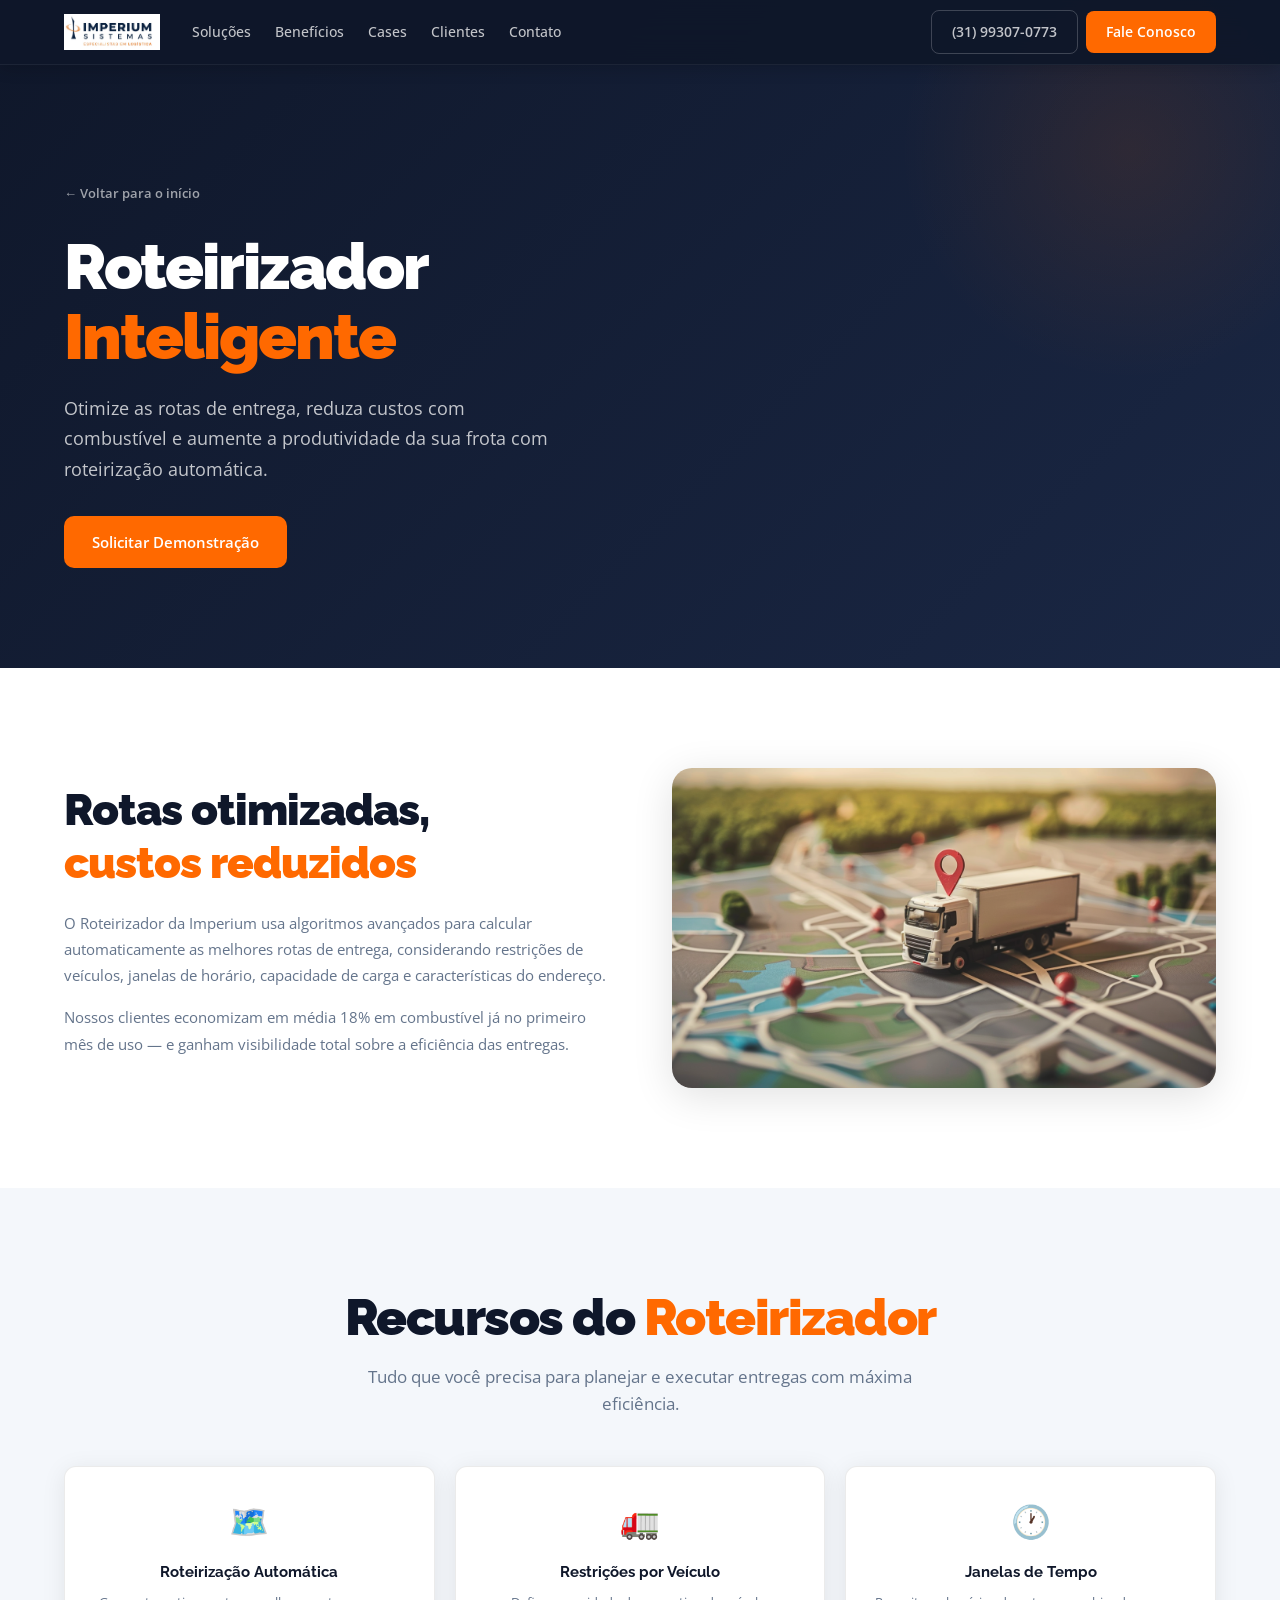
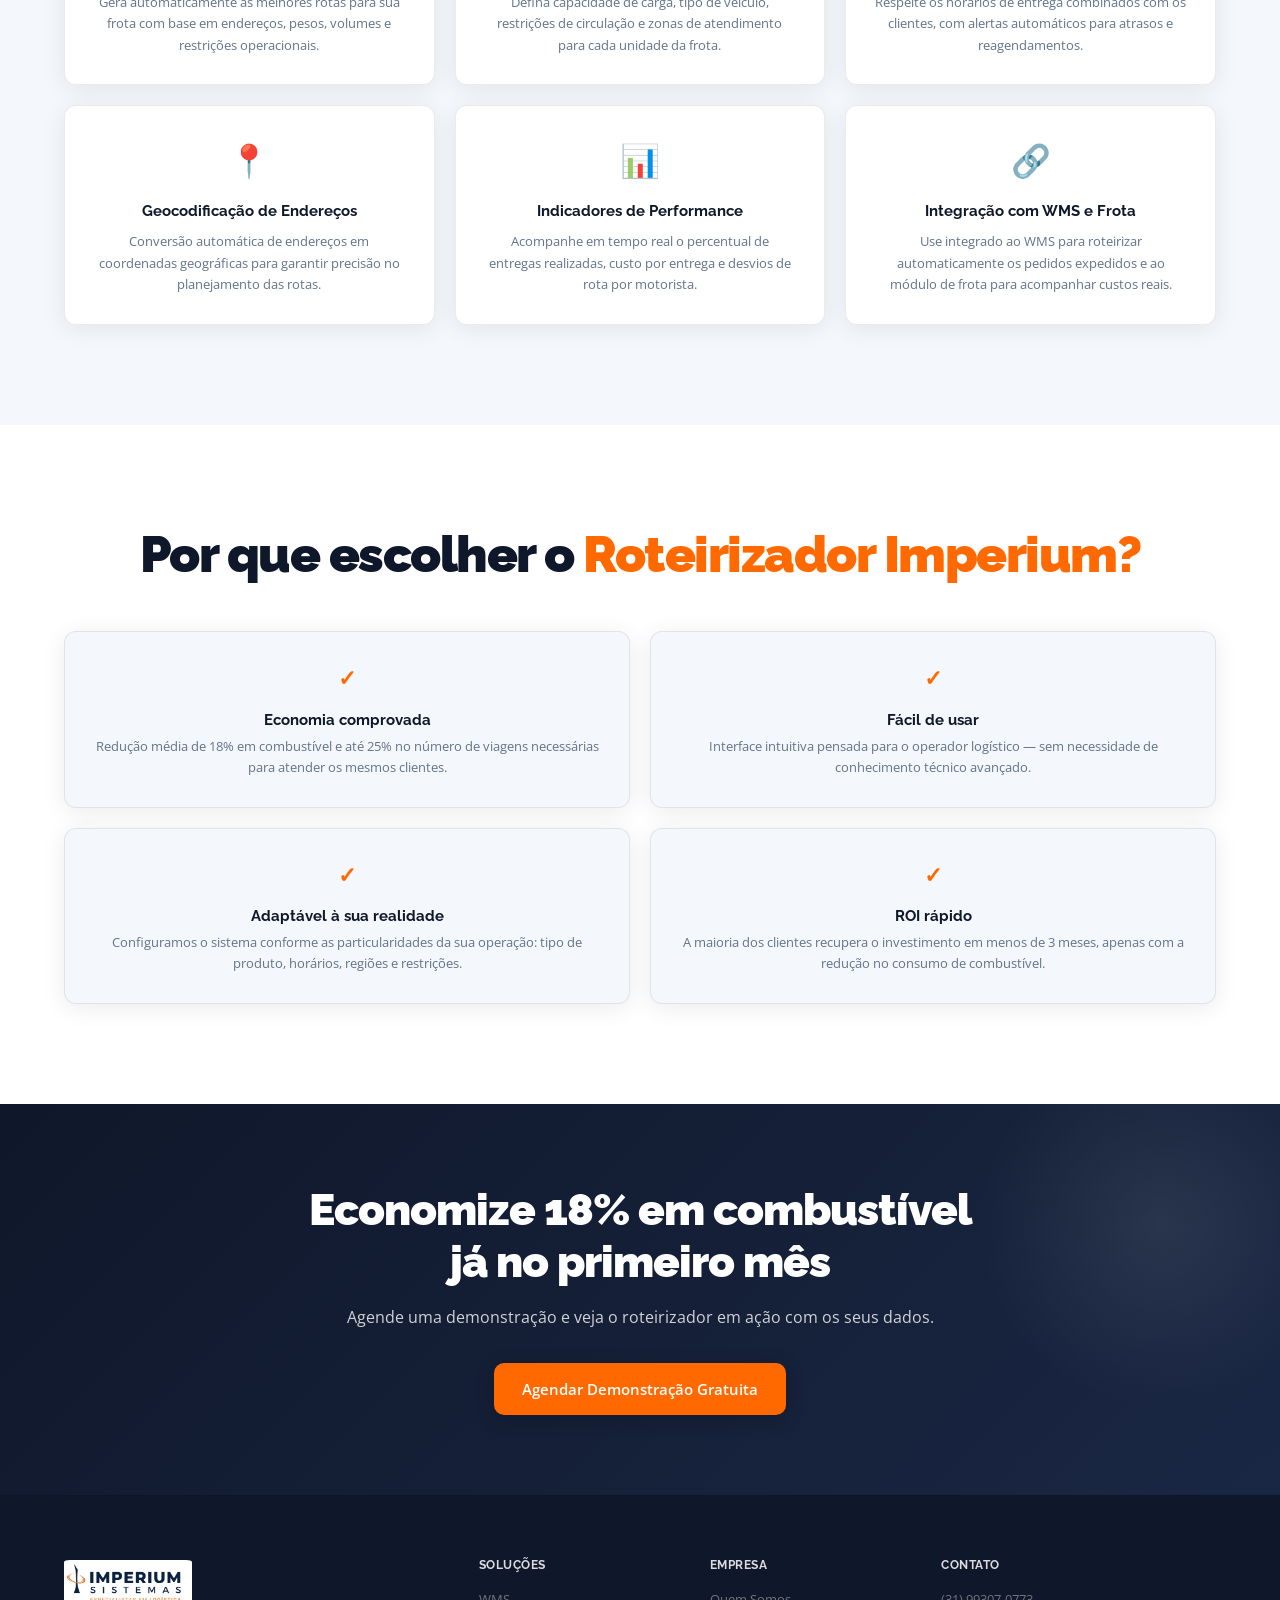
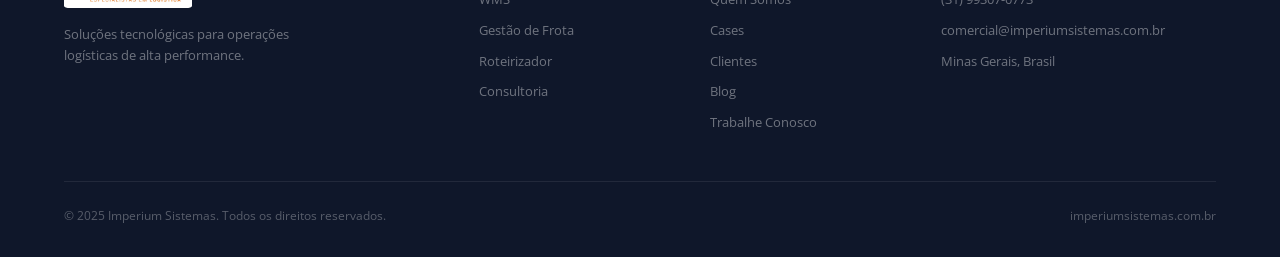
<file: roteirizador.html>
<!DOCTYPE html>
<html lang="pt-BR">
<head>
  <meta charset="UTF-8" />
  <meta name="viewport" content="width=device-width, initial-scale=1.0" />
  <title>Roteirizador | Imperium Sistemas</title>
  <link rel="preconnect" href="https://fonts.googleapis.com" />
  <link href="https://fonts.googleapis.com/css2?family=Raleway:wght@400;500;600;700;800;900&family=Open+Sans:wght@400;500;600;700&display=swap" rel="stylesheet" />
  <link rel="stylesheet" href="style.css" />
</head>
<body>

  <!-- NAV -->
  <nav class="nav">
    <div class="nav-inner">
      <a href="index.html" class="logo">
        <img src="imperium-logo.jpeg" alt="Imperium Sistemas" class="logo-img" />
      </a>
      <ul class="nav-links">
        <li><a href="index.html#solucoes">Soluções</a></li>
        <li><a href="index.html#beneficios">Benefícios</a></li>
        <li><a href="index.html#cases">Cases</a></li>
        <li><a href="index.html#clientes">Clientes</a></li>
        <li><a href="index.html#contato">Contato</a></li>
      </ul>
      <div class="nav-actions">
        <a href="tel:+5531993070773" class="btn btn-ghost">(31) 99307-0773</a>
        <a href="index.html#contato" class="btn btn-primary">Fale Conosco</a>
      </div>
      <button class="hamburger" onclick="toggleMenu()">
        <span></span><span></span><span></span>
      </button>
    </div>
    <div class="mobile-menu" id="mobileMenu">
      <a href="index.html#solucoes">Soluções</a>
      <a href="index.html#beneficios">Benefícios</a>
      <a href="index.html#cases">Cases</a>
      <a href="index.html#clientes">Clientes</a>
      <a href="index.html#contato">Contato</a>
    </div>
  </nav>

  <!-- HERO DA PÁGINA -->
  <section class="sol-page-hero">
    <div class="container">
      <a href="index.html" class="back-link">← Voltar para o início</a>
      <h1>Roteirizador<br /><span class="text-green">Inteligente</span></h1>
      <p class="hero-sub">Otimize as rotas de entrega, reduza custos com combustível e aumente a produtividade da sua frota com roteirização automática.</p>
      <a href="index.html#contato" class="btn btn-primary btn-lg">Solicitar Demonstração</a>
    </div>
  </section>

  <!-- O QUE É -->
  <section class="sol-page-section">
    <div class="container sol-page-grid">
      <div>
        <h2>Rotas otimizadas,<br /><span class="text-green">custos reduzidos</span></h2>
        <p>O Roteirizador da Imperium usa algoritmos avançados para calcular automaticamente as melhores rotas de entrega, considerando restrições de veículos, janelas de horário, capacidade de carga e características do endereço.</p>
        <p>Nossos clientes economizam em média 18% em combustível já no primeiro mês de uso — e ganham visibilidade total sobre a eficiência das entregas.</p>
      </div>
      <div class="sol-page-img-wrap">
        <img src="imagem-caminhão em mapa.png" alt="Roteirizador Imperium" />
      </div>
    </div>
  </section>

  <!-- MÓDULOS -->
  <section class="sol-page-section" style="background: var(--bg2);">
    <div class="container">
      <div class="section-header">
        <h2>Recursos do <span class="text-green">Roteirizador</span></h2>
        <p>Tudo que você precisa para planejar e executar entregas com máxima eficiência.</p>
      </div>
      <div class="sol-modules-grid">
        <div class="sol-module-card">
          <div class="sol-module-icon">🗺️</div>
          <h4>Roteirização Automática</h4>
          <p>Gera automaticamente as melhores rotas para sua frota com base em endereços, pesos, volumes e restrições operacionais.</p>
        </div>
        <div class="sol-module-card">
          <div class="sol-module-icon">🚛</div>
          <h4>Restrições por Veículo</h4>
          <p>Defina capacidade de carga, tipo de veículo, restrições de circulação e zonas de atendimento para cada unidade da frota.</p>
        </div>
        <div class="sol-module-card">
          <div class="sol-module-icon">🕐</div>
          <h4>Janelas de Tempo</h4>
          <p>Respeite os horários de entrega combinados com os clientes, com alertas automáticos para atrasos e reagendamentos.</p>
        </div>
        <div class="sol-module-card">
          <div class="sol-module-icon">📍</div>
          <h4>Geocodificação de Endereços</h4>
          <p>Conversão automática de endereços em coordenadas geográficas para garantir precisão no planejamento das rotas.</p>
        </div>
        <div class="sol-module-card">
          <div class="sol-module-icon">📊</div>
          <h4>Indicadores de Performance</h4>
          <p>Acompanhe em tempo real o percentual de entregas realizadas, custo por entrega e desvios de rota por motorista.</p>
        </div>
        <div class="sol-module-card">
          <div class="sol-module-icon">🔗</div>
          <h4>Integração com WMS e Frota</h4>
          <p>Use integrado ao WMS para roteirizar automaticamente os pedidos expedidos e ao módulo de frota para acompanhar custos reais.</p>
        </div>
      </div>
    </div>
  </section>

  <!-- DIFERENCIAIS -->
  <section class="sol-page-section">
    <div class="container">
      <div class="section-header">
        <h2>Por que escolher o <span class="text-green">Roteirizador Imperium?</span></h2>
      </div>
      <div class="sol-dif-list">
        <div class="sol-dif-item">
          <span class="sol-dif-check">✓</span>
          <div>
            <strong>Economia comprovada</strong>
            <p>Redução média de 18% em combustível e até 25% no número de viagens necessárias para atender os mesmos clientes.</p>
          </div>
        </div>
        <div class="sol-dif-item">
          <span class="sol-dif-check">✓</span>
          <div>
            <strong>Fácil de usar</strong>
            <p>Interface intuitiva pensada para o operador logístico — sem necessidade de conhecimento técnico avançado.</p>
          </div>
        </div>
        <div class="sol-dif-item">
          <span class="sol-dif-check">✓</span>
          <div>
            <strong>Adaptável à sua realidade</strong>
            <p>Configuramos o sistema conforme as particularidades da sua operação: tipo de produto, horários, regiões e restrições.</p>
          </div>
        </div>
        <div class="sol-dif-item">
          <span class="sol-dif-check">✓</span>
          <div>
            <strong>ROI rápido</strong>
            <p>A maioria dos clientes recupera o investimento em menos de 3 meses, apenas com a redução no consumo de combustível.</p>
          </div>
        </div>
      </div>
    </div>
  </section>

  <!-- CTA -->
  <section class="cta-banner">
    <div class="container">
      <div class="cta-content">
        <h2>Economize 18% em combustível<br />já no primeiro mês</h2>
        <p>Agende uma demonstração e veja o roteirizador em ação com os seus dados.</p>
        <a href="index.html#contato" class="btn btn-primary btn-lg">Agendar Demonstração Gratuita</a>
      </div>
    </div>
  </section>

  <!-- FOOTER -->
  <footer class="footer">
    <div class="container">
      <div class="footer-grid">
        <div class="footer-brand">
          <a href="index.html" class="logo">
            <img src="imperium-logo.jpeg" alt="Imperium Sistemas" class="logo-img" />
          </a>
          <p>Soluções tecnológicas para operações logísticas de alta performance.</p>
        </div>
        <div class="footer-links">
          <h5>Soluções</h5>
          <a href="index.html#solucoes">WMS</a>
          <a href="index.html#solucoes">Gestão de Frota</a>
          <a href="index.html#solucoes">Roteirizador</a>
          <a href="index.html#solucoes">Consultoria</a>
        </div>
        <div class="footer-links">
          <h5>Empresa</h5>
          <a href="index.html">Quem Somos</a>
          <a href="index.html#cases">Cases</a>
          <a href="index.html#clientes">Clientes</a>
          <a href="#">Blog</a>
          <a href="#">Trabalhe Conosco</a>
        </div>
        <div class="footer-links">
          <h5>Contato</h5>
          <a href="tel:+5531993070773">(31) 99307-0773</a>
          <a href="mailto:comercial@imperiumsistemas.com.br">comercial@imperiumsistemas.com.br</a>
          <span>Minas Gerais, Brasil</span>
        </div>
      </div>
      <div class="footer-bottom">
        <span>© 2025 Imperium Sistemas. Todos os direitos reservados.</span>
        <span>imperiumsistemas.com.br</span>
      </div>
    </div>
  </footer>

  <script src="script.js"></script>
</body>
</html>
</file>
<file: style.css>
/* ============================================
   IMPERIUM SISTEMAS — LIGHT THEME
   Branco · Azul escuro #0578c2 · Laranja #ff6900
============================================ */

*, *::before, *::after { box-sizing: border-box; margin: 0; padding: 0; }

:root {
  --bg:          #ffffff;
  --bg2:         #f4f7fb;
  --bg3:         #eaf1f8;
  --border:      rgba(0,0,0,0.08);
  --border2:     rgba(0,0,0,0.14);
  --blue:        #0578c2;
  --blue-dim:    rgba(5,120,194,0.10);
  --orange:      #ff6900;
  --orange-dim:  rgba(255,105,0,0.10);
  --orange-dark: #e05a00;
  /* aliases legados */
  --green:       #0578c2;
  --green-dim:   rgba(5,120,194,0.10);
  --text:        #0f172a;
  --text-muted:  #64748b;
  --white:       #ffffff;
  --radius:      12px;
  --radius-lg:   20px;
  --shadow:      0 4px 24px rgba(0,0,0,0.08);
  --shadow-lg:   0 8px 40px rgba(0,0,0,0.12);
}

html { scroll-behavior: smooth; }

h1, h2, h3, h4, h5, h6 {
  font-family: 'Raleway', -apple-system, sans-serif;
}

body {
  font-family: 'Open Sans', -apple-system, sans-serif;
  background: var(--bg);
  color: var(--text);
  line-height: 1.6;
  overflow-x: hidden;
}

a { text-decoration: none; color: inherit; }
ul { list-style: none; }

.container {
  max-width: 1200px;
  margin: 0 auto;
  padding: 0 24px;
}

/* ============ BUTTONS ============ */
.btn {
  display: inline-flex;
  align-items: center;
  gap: 6px;
  padding: 10px 20px;
  border-radius: 8px;
  font-weight: 600;
  font-size: 14px;
  cursor: pointer;
  border: none;
  transition: all 0.2s ease;
  white-space: nowrap;
}
.btn-primary {
  background: var(--orange);
  color: #fff;
}
.btn-primary:hover { background: var(--orange-dark); transform: translateY(-1px); box-shadow: 0 4px 20px rgba(255,105,0,0.35); }

.btn-ghost {
  background: transparent;
  color: rgba(255,255,255,0.75);
  border: 1px solid rgba(255,255,255,0.2);
}
.btn-ghost:hover { background: rgba(255,255,255,0.08); color: #fff; }

.btn-outline {
  background: transparent;
  color: var(--orange);
  border: 1px solid rgba(255,105,0,0.35);
}
.btn-outline:hover { background: var(--orange-dim); }

.btn-lg { padding: 14px 28px; font-size: 15px; border-radius: 10px; }
.btn-full { width: 100%; justify-content: center; padding: 14px; font-size: 15px; }

/* ============ NAV ============ */
.nav {
  position: fixed;
  top: 0; left: 0; right: 0;
  z-index: 100;
  background: rgba(15,23,42,0.97);
  backdrop-filter: blur(16px);
  border-bottom: 1px solid rgba(255,255,255,0.06);
  box-shadow: 0 2px 16px rgba(0,0,0,0.2);
}
.nav-inner {
  max-width: 1200px;
  margin: 0 auto;
  padding: 0 24px;
  height: 64px;
  display: flex;
  align-items: center;
  gap: 32px;
}
.logo {
  display: flex;
  align-items: center;
  gap: 8px;
  font-weight: 800;
  font-size: 18px;
  flex-shrink: 0;
}
.logo-img { height: 36px; width: auto; object-fit: contain; display: block; }

.nav-links {
  display: flex;
  gap: 24px;
  flex: 1;
}
.nav-links a {
  color: rgba(255,255,255,0.75);
  font-size: 14px;
  font-weight: 500;
  transition: color 0.2s;
}
.nav-links a:hover { color: var(--orange); }

.nav-actions { display: flex; gap: 8px; align-items: center; margin-left: auto; }

.hamburger {
  display: none;
  flex-direction: column;
  gap: 5px;
  background: none;
  border: none;
  cursor: pointer;
  padding: 4px;
  margin-left: auto;
}
.hamburger span { width: 22px; height: 2px; background: var(--text); border-radius: 2px; }
.mobile-menu {
  display: none;
  flex-direction: column;
  padding: 16px 24px;
  border-top: 1px solid var(--border);
  background: var(--bg);
}
.mobile-menu a {
  padding: 12px 0;
  color: var(--text-muted);
  font-size: 15px;
  border-bottom: 1px solid var(--border);
}
.mobile-menu.open { display: flex; }

/* ============ HERO ============ */
.hero {
  min-height: 100vh;
  padding: 120px 24px 80px;
  position: relative;
  display: flex;
  align-items: center;
  max-width: 1200px;
  margin: 0 auto;
  gap: 60px;
}
.hero-bg { display: none; }
.hero > .container {
  flex: 1;
  position: relative;
  z-index: 1;
  padding: 0;
}

/* Hero logo */
.hero-logo-wrap {
  margin-bottom: 16px;
  display: block;
}
.hero-logo-wrap::before { display: none; }
.hero-logo {
  height: 72px;
  width: auto;
  object-fit: contain;
  display: block;
  border-radius: 10px;
  box-shadow:
    0 0 0 1px rgba(255,105,0,0.25),
    0 0 30px 8px rgba(255,105,0,0.22),
    0 0 70px 20px rgba(255,105,0,0.12);
}

.hero-badge {
  display: inline-flex;
  align-items: center;
  gap: 8px;
  background: var(--orange-dim);
  border: 1px solid rgba(255,105,0,0.25);
  color: var(--orange);
  padding: 6px 14px;
  border-radius: 100px;
  font-size: 13px;
  font-weight: 600;
  margin-bottom: 24px;
}

.hero-title {
  font-size: clamp(40px, 6vw, 72px);
  font-weight: 900;
  line-height: 1.1;
  color: var(--text);
  margin-bottom: 20px;
  letter-spacing: -2px;
}
/* accent no título = laranja */
.text-green  { color: var(--orange); }
.text-accent { color: var(--orange); }

.hero-sub {
  font-size: 18px;
  color: var(--text-muted);
  max-width: 500px;
  margin-bottom: 32px;
  line-height: 1.7;
}
.hero-cta { display: flex; gap: 12px; flex-wrap: wrap; margin-bottom: 48px; }
.hero-stats { display: flex; align-items: center; gap: 24px; flex-wrap: wrap; }
.stat { display: flex; flex-direction: column; gap: 2px; }
.stat-num   { font-size: 28px; font-weight: 800; color: var(--orange); }
.stat-label { font-size: 12px; color: var(--text-muted); text-transform: uppercase; letter-spacing: 0.5px; }
.stat-divider { width: 1px; height: 40px; background: var(--border2); }

/* ── DASHBOARD MOCK (permanece escuro — UI de software) ── */
.hero-visual {
  flex: 1;
  max-width: 640px;
  position: relative;
  z-index: 1;
}
.dashboard-mock {
  background: #1a1f2e;
  border: 1px solid rgba(255,255,255,0.08);
  border-radius: var(--radius-lg);
  overflow: hidden;
  box-shadow: var(--shadow-lg);
}
.mock-header {
  background: #141820;
  padding: 12px 16px;
  display: flex;
  align-items: center;
  gap: 8px;
  border-bottom: 1px solid rgba(255,255,255,0.06);
}
.dot { width: 10px; height: 10px; border-radius: 50%; }
.dot.red    { background: #ff5f57; }
.dot.yellow { background: #ffbd2e; }
.dot.green  { background: #28c840; }
.mock-title { font-size: 12px; color: rgba(255,255,255,0.4); margin-left: 8px; }
.mock-body  { display: flex; }

.mock-sidebar {
  width: 130px;
  background: #141820;
  padding: 16px 0;
  border-right: 1px solid rgba(255,255,255,0.06);
  flex-shrink: 0;
}
.mock-item {
  padding: 8px 16px;
  font-size: 12px;
  color: rgba(255,255,255,0.4);
  cursor: pointer;
  transition: all 0.15s;
  user-select: none;
}
.mock-item:hover { background: rgba(255,255,255,0.04); color: rgba(255,255,255,0.7); }
.mock-item.active {
  background: rgba(5,120,194,0.18);
  color: #5ab4f0;
  border-left: 2px solid #0578c2;
}

.mock-content { flex: 1; padding: 16px; overflow: hidden; }
.mock-content.fade-in { animation: fadeIn 0.2s ease; }
@keyframes fadeIn { from { opacity: 0; transform: translateY(4px); } to { opacity: 1; transform: translateY(0); } }

.mock-cards { display: grid; grid-template-columns: repeat(3, 1fr); gap: 8px; margin-bottom: 16px; }
.mock-card {
  background: rgba(255,255,255,0.04);
  border: 1px solid rgba(255,255,255,0.07);
  border-radius: 8px;
  padding: 10px;
  display: flex;
  flex-direction: column;
  gap: 4px;
}
.mock-card-label { font-size: 9px; color: rgba(255,255,255,0.35); text-transform: uppercase; }
.mock-card-val   { font-size: 14px; font-weight: 700; color: rgba(255,255,255,0.85); }
.mock-card-val.accent { color: #5ab4f0; }

.mock-chart {
  background: rgba(255,255,255,0.03);
  border: 1px solid rgba(255,255,255,0.06);
  border-radius: 8px;
  padding: 12px;
  display: flex;
  align-items: flex-end;
  gap: 4px;
  height: 80px;
}
.chart-bar {
  flex: 1;
  background: rgba(5,120,194,0.2);
  border-radius: 3px 3px 0 0;
  border-bottom: 2px solid #0578c2;
  transition: height 0.6s ease;
}

/* mock lista */
.mock-list { display: flex; flex-direction: column; gap: 5px; }
.mock-list-row {
  display: flex;
  justify-content: space-between;
  align-items: center;
  background: rgba(255,255,255,0.03);
  border: 1px solid rgba(255,255,255,0.06);
  border-radius: 6px;
  padding: 6px 10px;
  font-size: 11px;
}
.mock-list-row span:first-child { color: rgba(255,255,255,0.5); }
.tag { font-size: 9px; padding: 2px 6px; border-radius: 4px; font-weight: 700; }
.tag-ok   { background: rgba(5,120,194,0.2);  color: #5ab4f0; }
.tag-warn { background: rgba(255,105,0,0.2);   color: #ff6900; }
.tag-pend { background: rgba(255,255,255,0.07); color: rgba(255,255,255,0.4); }

/* mock barra de progresso */
.mock-progress { display: flex; flex-direction: column; gap: 8px; }
.prog-row  { display: flex; flex-direction: column; gap: 3px; }
.prog-label { display: flex; justify-content: space-between; font-size: 10px; color: rgba(255,255,255,0.4); }
.prog-bar-wrap { background: rgba(255,255,255,0.06); border-radius: 4px; height: 6px; overflow: hidden; }
.prog-bar { height: 100%; border-radius: 4px; background: #0578c2; transition: width 0.6s ease; }

/* ============ SECTION LABEL ============ */
.section-label {
  display: flex;
  align-items: center;
  gap: 16px;
  padding-top: 80px;
}
.section-label span { font-size: 12px; color: var(--text-muted); text-transform: uppercase; letter-spacing: 1px; white-space: nowrap; }
.section-line { flex: 1; height: 1px; background: var(--border); }

.section-label-inline { text-align: center; margin-bottom: 16px; }
.section-label-inline span { font-size: 13px; font-weight: 600; text-transform: uppercase; letter-spacing: 1px; color: var(--orange); }

/* ============ SOLUÇÕES ============ */
.solucoes { padding: 60px 0 100px; }
.section-header { text-align: center; margin-bottom: 60px; }
.section-header h2 {
  font-size: clamp(32px, 4vw, 52px);
  font-weight: 900;
  line-height: 1.15;
  color: var(--text);
  letter-spacing: -1.5px;
  margin-bottom: 16px;
}
.section-header p { font-size: 17px; color: var(--text-muted); max-width: 560px; margin: 0 auto; }

.solutions-grid {
  display: grid;
  grid-template-columns: repeat(3, 1fr);
  gap: 20px;
}
.solution-card {
  background: var(--bg);
  border: 1px solid var(--border);
  border-radius: var(--radius-lg);
  padding: 32px;
  transition: border-color 0.2s, transform 0.2s, box-shadow 0.2s;
  display: flex;
  flex-direction: column;
  gap: 16px;
  box-shadow: var(--shadow);
}
.solution-card:hover { border-color: rgba(255,105,0,0.3); transform: translateY(-3px); box-shadow: var(--shadow-lg); }
/* ── Card destaque WMS ── */
.solution-card.featured {
  background: linear-gradient(135deg, #e8f4fd 0%, #f0f8ff 100%);
  border-color: rgba(5,120,194,0.25);
  grid-column: span 3;
  display: flex;
  flex-direction: row;
  align-items: stretch;
  padding: 0;
  overflow: hidden;
  box-shadow: 0 4px 32px rgba(5,120,194,0.12);
  gap: 0;
}
.sol-body {
  flex: 1;
  padding: 40px;
  display: flex;
  flex-direction: column;
  gap: 16px;
}
.sol-tag {
  display: inline-block;
  background: var(--blue-dim);
  color: var(--blue);
  font-size: 11px;
  font-weight: 700;
  text-transform: uppercase;
  letter-spacing: 1px;
  padding: 4px 10px;
  border-radius: 6px;
  width: fit-content;
}
.sol-img-wrap {
  width: 380px;
  flex-shrink: 0;
  position: relative;
  overflow: hidden;
}
.sol-img-wrap img {
  width: 100%;
  height: 100%;
  object-fit: cover;
  object-position: right center;
  display: block;
  transition: transform 0.4s ease;
}
.solution-card.featured:hover .sol-img-wrap img { transform: scale(1.04); }

/* ── Cards menores (com imagem no topo) ── */
.solution-card {
  background: var(--bg);
  border: 1px solid var(--border);
  border-radius: var(--radius-lg);
  transition: border-color 0.2s, transform 0.2s, box-shadow 0.2s;
  display: flex;
  flex-direction: column;
  gap: 0;
  box-shadow: var(--shadow);
  overflow: hidden;
  padding: 0;
}
.solution-card:not(.featured):hover { border-color: rgba(255,105,0,0.3); transform: translateY(-4px); box-shadow: var(--shadow-lg); }

.sol-img-top {
  height: 180px;
  position: relative;
  overflow: hidden;
}
.sol-img-top img {
  width: 100%;
  height: 100%;
  object-fit: cover;
  display: block;
  transition: transform 0.4s ease;
}
.solution-card:hover .sol-img-top img { transform: scale(1.05); }
.sol-img-overlay {
  position: absolute;
  inset: 0;
  background: linear-gradient(to bottom, transparent 40%, rgba(5,120,194,0.25) 100%);
}

.sol-card-body {
  padding: 24px;
  display: flex;
  flex-direction: column;
  gap: 12px;
  flex: 1;
}

.solution-card h3 { font-size: 20px; font-weight: 800; color: var(--text); }
.sol-body h3      { font-size: 26px; font-weight: 900; color: var(--text); letter-spacing: -0.5px; }
.sol-desc { font-size: 14px; color: var(--text-muted); line-height: 1.65; }
.sol-list { display: flex; flex-direction: column; gap: 7px; flex: 1; }
.sol-list li { font-size: 13px; color: var(--text-muted); }

/* ============ BENEFÍCIOS ============ */
.beneficios { padding: 100px 0; background: var(--bg2); }
.section-title-center {
  font-size: clamp(32px, 4vw, 52px);
  font-weight: 900;
  line-height: 1.15;
  color: var(--text);
  letter-spacing: -1.5px;
  text-align: center;
  margin-bottom: 16px;
}
.section-sub-center {
  font-size: 17px;
  color: var(--text-muted);
  max-width: 600px;
  margin: 0 auto 60px;
  text-align: center;
  line-height: 1.7;
}
.benefits-grid {
  display: grid;
  grid-template-columns: repeat(3, 1fr);
  gap: 20px;
}
.benefit-card {
  background: var(--bg);
  border: 1px solid var(--border);
  border-radius: var(--radius);
  padding: 28px;
  transition: border-color 0.2s, transform 0.2s, box-shadow 0.2s;
  box-shadow: var(--shadow);
}
.benefit-card:hover { border-color: rgba(255,105,0,0.25); transform: translateY(-3px); box-shadow: var(--shadow-lg); }
.benefit-icon { font-size: 28px; margin-bottom: 12px; }
.benefit-card h4 { font-size: 15px; font-weight: 700; color: var(--text); margin-bottom: 8px; }
.benefit-card p  { font-size: 13px; color: var(--text-muted); line-height: 1.65; }

/* ============ IDEAL PARA ============ */
.ideal { padding: 80px 0; background: var(--bg3); }
.ideal-label {
  text-align: center;
  font-size: 18px;
  font-weight: 700;
  color: var(--text);
  margin-bottom: 36px;
}
.ideal-grid { display: flex; flex-wrap: wrap; gap: 12px; justify-content: center; }
.ideal-card {
  background: var(--bg);
  border: 1px solid var(--border);
  border-radius: var(--radius);
  padding: 20px 28px;
  display: flex;
  flex-direction: column;
  align-items: center;
  gap: 4px;
  cursor: default;
  transition: all 0.2s;
  min-width: 120px;
  box-shadow: var(--shadow);
}
.ideal-card:hover { border-color: rgba(255,105,0,0.3); transform: translateY(-3px); box-shadow: var(--shadow-lg); }
.ideal-card.more  { background: transparent; border: none; color: var(--text-muted); font-size: 13px; box-shadow: none; cursor: default; }
.ideal-card.more:hover { border: none; transform: none; box-shadow: none; }
.ideal-icon { font-size: 24px; }
.ideal-card span:not(.ideal-icon) { font-size: 14px; font-weight: 600; color: var(--text); }
.ideal-card small { font-size: 11px; color: var(--text-muted); }

/* ============ DIFERENCIAIS ============ */
.diferenciais { padding: 100px 0; background: var(--bg); }
.dif-grid {
  display: grid;
  grid-template-columns: 1fr 1fr;
  gap: 80px;
  align-items: start;
}
.small-label { font-size: 12px; font-weight: 600; text-transform: uppercase; letter-spacing: 1px; display: block; margin-bottom: 12px; color: var(--orange); }
.dif-left h3, .dif-right h3 {
  font-size: 28px;
  font-weight: 800;
  color: var(--text);
  line-height: 1.25;
  margin-bottom: 12px;
  letter-spacing: -0.5px;
}
.dif-left p, .dif-right p { font-size: 14px; color: var(--text-muted); margin-bottom: 24px; line-height: 1.7; }

.dif-terminal {
  background: #1a1f2e;
  border: 1px solid rgba(255,255,255,0.08);
  border-radius: var(--radius);
  overflow: hidden;
  box-shadow: var(--shadow-lg);
}
.terminal-header {
  background: #141820;
  padding: 10px 14px;
  display: flex;
  align-items: center;
  gap: 6px;
  border-bottom: 1px solid rgba(255,255,255,0.06);
  font-size: 11px;
  color: rgba(255,255,255,0.35);
}
.terminal-header .dot { margin-right: 4px; }
.terminal-body { padding: 16px; display: flex; flex-direction: column; gap: 8px; }
.t-line   { font-size: 12px; font-family: 'Courier New', monospace; color: rgba(255,255,255,0.5); display: flex; align-items: center; gap: 8px; }
.t-green  { color: #5ab4f0; }
.t-yellow { color: #f0b429; }

.dif-pricing {
  background: var(--bg2);
  border: 1px solid var(--border);
  border-radius: var(--radius);
  overflow: hidden;
  box-shadow: var(--shadow);
}
.pricing-row {
  display: flex;
  justify-content: space-between;
  align-items: center;
  padding: 14px 20px;
  border-bottom: 1px solid var(--border);
  font-size: 13px;
}
.pricing-row:last-child { border-bottom: none; }
.pricing-row span:first-child { color: var(--text-muted); }
.pricing-row span:last-child  { font-weight: 600; color: var(--text); }
.pricing-row .text-green      { color: var(--orange); font-weight: 700; }

/* ============ CLIENTES ============ */
.clientes {
  padding: 60px 0;
  border-top: 1px solid var(--border);
  border-bottom: 1px solid var(--border);
  background: var(--bg2);
}
.clients-logos {
  display: flex;
  flex-wrap: wrap;
  gap: 12px;
  justify-content: center;
  margin-top: 24px;
}
.client-logo {
  background: var(--bg);
  border: 1px solid var(--border);
  border-radius: 8px;
  padding: 12px 22px;
  font-size: 13px;
  font-weight: 600;
  color: var(--text-muted);
  transition: all 0.2s;
  box-shadow: var(--shadow);
}
.client-logo:hover { border-color: rgba(255,105,0,0.3); color: var(--orange); transform: translateY(-2px); box-shadow: var(--shadow-lg); }

/* ============ DEPOIMENTOS ============ */
.depoimentos { padding: 100px 0; background: var(--bg); }
.testimonials-grid {
  display: grid;
  grid-template-columns: repeat(3, 1fr);
  gap: 16px;
  margin-top: 48px;
}
.testimonial-card {
  background: var(--bg2);
  border: 1px solid var(--border);
  border-radius: var(--radius);
  padding: 24px;
  transition: border-color 0.2s, transform 0.2s, box-shadow 0.2s;
  box-shadow: var(--shadow);
}
.testimonial-card:hover { border-color: rgba(255,105,0,0.25); transform: translateY(-3px); box-shadow: var(--shadow-lg); }
.testi-header { display: flex; align-items: center; gap: 12px; margin-bottom: 14px; }
.testi-avatar {
  width: 40px; height: 40px;
  background: var(--orange-dim);
  border: 1px solid rgba(255,105,0,0.2);
  border-radius: 50%;
  display: flex; align-items: center; justify-content: center;
  font-size: 12px; font-weight: 700; color: var(--orange);
  flex-shrink: 0;
}
.testi-name { font-size: 14px; font-weight: 700; color: var(--text); }
.testi-role { font-size: 12px; color: var(--text-muted); }
.testimonial-card p { font-size: 13px; color: var(--text-muted); line-height: 1.7; }

/* ============ CTA BANNER — azul escuro sólido ============ */
.cta-banner {
  padding: 80px 0;
  background: linear-gradient(135deg, #0f172a 0%, #1a2744 100%);
  position: relative;
  overflow: hidden;
}
.cta-banner::before {
  content: '';
  position: absolute;
  top: -80px; right: -80px;
  width: 400px; height: 400px;
  background: radial-gradient(circle, rgba(255,255,255,0.08) 0%, transparent 65%);
  pointer-events: none;
}
.cta-content { text-align: center; position: relative; z-index: 1; }
.cta-content h2 {
  font-size: clamp(28px, 3.5vw, 44px);
  font-weight: 900;
  color: #fff;
  line-height: 1.2;
  letter-spacing: -1px;
  margin-bottom: 16px;
}
.cta-content p { font-size: 16px; color: rgba(255,255,255,0.8); margin-bottom: 32px; }
.cta-banner .btn-primary {
  background: var(--orange);
  color: #fff;
  box-shadow: 0 4px 20px rgba(0,0,0,0.2);
}
.cta-banner .btn-primary:hover { background: var(--orange-dark); }

/* ============ CONTATO ============ */
.contato { padding: 100px 0; background: var(--bg2); }
.contato-grid { display: grid; grid-template-columns: 1fr 1.4fr; gap: 80px; align-items: start; }
.contato-info h2 {
  font-size: 36px;
  font-weight: 900;
  color: var(--text);
  letter-spacing: -1px;
  margin-bottom: 12px;
}
.contato-info p { font-size: 15px; color: var(--text-muted); margin-bottom: 36px; line-height: 1.7; }
.contact-items { display: flex; flex-direction: column; gap: 20px; }
.contact-item  { display: flex; align-items: flex-start; gap: 14px; }
.contact-icon {
  width: 22px;
  height: 22px;
  color: var(--orange);
  flex-shrink: 0;
  margin-top: 2px;
}
.contact-label { font-size: 11px; color: var(--text-muted); text-transform: uppercase; letter-spacing: 0.5px; margin-bottom: 2px; }
.contact-item a, .contact-item span { font-size: 14px; font-weight: 500; color: var(--text); }
.contact-item a:hover { color: var(--orange); }

.contato-form {
  background: var(--bg);
  border: 1px solid var(--border);
  border-radius: var(--radius-lg);
  padding: 36px;
  display: flex;
  flex-direction: column;
  gap: 16px;
  box-shadow: var(--shadow-lg);
}
.form-row  { display: grid; grid-template-columns: 1fr 1fr; gap: 16px; }
.form-group { display: flex; flex-direction: column; gap: 6px; }
.form-group label { font-size: 12px; font-weight: 600; color: var(--text-muted); text-transform: uppercase; letter-spacing: 0.5px; }
.form-group input,
.form-group select,
.form-group textarea {
  background: var(--bg2);
  border: 1px solid var(--border);
  border-radius: 8px;
  padding: 10px 14px;
  font-size: 14px;
  color: var(--text);
  font-family: inherit;
  transition: border-color 0.2s;
  resize: vertical;
}
.form-group input:focus,
.form-group select:focus,
.form-group textarea:focus {
  outline: none;
  border-color: rgba(255,105,0,0.45);
  box-shadow: 0 0 0 3px rgba(255,105,0,0.08);
}
.form-group input::placeholder,
.form-group textarea::placeholder { color: var(--text-muted); }
.form-note { font-size: 12px; color: var(--text-muted); text-align: center; }

/* ============ FOOTER ============ */
.footer {
  padding: 60px 0 32px;
  border-top: 1px solid var(--border);
  background: #0f172a;
}
.footer-grid {
  display: grid;
  grid-template-columns: 2fr 1fr 1fr 1.5fr;
  gap: 48px;
  margin-bottom: 48px;
}
.footer-brand p { font-size: 13px; color: rgba(255,255,255,0.4); margin-top: 12px; line-height: 1.6; max-width: 240px; }
.footer-links   { display: flex; flex-direction: column; gap: 10px; }
.footer-links h5 { font-size: 12px; font-weight: 700; color: rgba(255,255,255,0.85); text-transform: uppercase; letter-spacing: 0.5px; margin-bottom: 4px; }
.footer-links a, .footer-links span { font-size: 13px; color: rgba(255,255,255,0.4); transition: color 0.2s; }
.footer-links a:hover { color: #fff; }
.footer-bottom {
  display: flex;
  justify-content: space-between;
  align-items: center;
  padding-top: 24px;
  border-top: 1px solid rgba(255,255,255,0.08);
  font-size: 12px;
  color: rgba(255,255,255,0.3);
}
.footer .logo-img { height: 56px; width: auto; padding: 4px 0; border-radius: 6px; }

/* ============ RESPONSIVE ============ */
@media (max-width: 1024px) {
  .solutions-grid { grid-template-columns: 1fr; }
  .solution-card.featured {
    grid-column: span 1 !important;
    flex-direction: column;
  }
  .sol-img-wrap { width: 100%; height: 240px; }
  .benefits-grid     { grid-template-columns: repeat(2, 1fr); }
  .testimonials-grid { grid-template-columns: repeat(2, 1fr); }
  .footer-grid       { grid-template-columns: 1fr 1fr; }
}

@media (max-width: 768px) {
  .nav-links, .nav-actions { display: none; }
  .hamburger { display: flex; }
  .hero { flex-direction: column; padding-top: 100px; gap: 40px; }
  .hero-visual { max-width: 100%; width: 100%; }
  .dif-grid      { grid-template-columns: 1fr; gap: 48px; }
  .contato-grid  { grid-template-columns: 1fr; gap: 48px; }
  .benefits-grid { grid-template-columns: 1fr; }
  .testimonials-grid { grid-template-columns: 1fr; }
  .footer-grid   { grid-template-columns: 1fr; }
  .footer-bottom { flex-direction: column; gap: 8px; text-align: center; }
  .form-row      { grid-template-columns: 1fr; }
  .hero-stats    { gap: 16px; }
  .stat-divider  { display: none; }
}

@media (max-width: 480px) {
  .hero-title    { letter-spacing: -1px; }
  .mock-sidebar  { width: 90px; }
  .mock-cards    { grid-template-columns: repeat(2, 1fr); }
}

/* ============ PÁGINAS DE SOLUÇÃO ============ */
.sol-page-hero {
  padding: 180px 0 100px;
  background: linear-gradient(135deg, #0f172a 0%, #1a2744 100%);
  position: relative;
  overflow: hidden;
}
.sol-page-hero::before {
  content: '';
  position: absolute;
  top: -100px; right: -100px;
  width: 500px; height: 500px;
  background: radial-gradient(circle, rgba(255,105,0,0.10) 0%, transparent 65%);
  pointer-events: none;
}
.sol-page-hero .container { position: relative; z-index: 1; }
.sol-page-hero h1 {
  font-family: 'Raleway', -apple-system, sans-serif;
  font-size: clamp(36px, 5vw, 64px);
  font-weight: 900;
  color: #fff;
  line-height: 1.1;
  letter-spacing: -2px;
  margin-bottom: 20px;
}
.sol-page-hero .hero-sub {
  font-family: 'Open Sans', -apple-system, sans-serif;
  color: rgba(255,255,255,0.75);
  margin-bottom: 32px;
}
.sol-page-hero .sol-tag  { margin-bottom: 16px; }

.back-link {
  display: inline-block;
  font-family: 'Open Sans', -apple-system, sans-serif;
  color: rgba(255,255,255,0.6);
  font-size: 13px;
  font-weight: 600;
  margin-bottom: 28px;
  transition: color 0.2s;
}
.back-link:hover { color: var(--orange); }

.sol-page-section { padding: 100px 0; }

.sol-page-grid {
  display: grid;
  grid-template-columns: 1fr 1fr;
  gap: 64px;
  align-items: center;
}
.sol-page-grid h2 {
  font-family: 'Raleway', -apple-system, sans-serif;
  font-size: clamp(28px, 3.5vw, 44px);
  font-weight: 900;
  color: var(--text);
  line-height: 1.2;
  letter-spacing: -1px;
  margin-bottom: 20px;
}
.sol-page-grid p {
  font-family: 'Open Sans', -apple-system, sans-serif;
  font-size: 15px;
  color: var(--text-muted);
  line-height: 1.75;
  margin-bottom: 16px;
}
.sol-page-img-wrap {
  border-radius: var(--radius-lg);
  overflow: hidden;
  box-shadow: var(--shadow-lg);
}
.sol-page-img-wrap img {
  width: 100%;
  height: 320px;
  object-fit: cover;
  display: block;
}

.sol-modules-grid {
  display: grid;
  grid-template-columns: repeat(3, 1fr);
  gap: 20px;
  margin-top: 48px;
}
.sol-module-card {
  background: var(--bg);
  border: 1px solid var(--border);
  border-radius: var(--radius);
  padding: 28px;
  box-shadow: var(--shadow);
  transition: border-color 0.2s, transform 0.2s, box-shadow 0.2s;
  text-align: center;
}
.sol-module-card:hover { border-color: rgba(255,105,0,0.25); transform: translateY(-3px); box-shadow: var(--shadow-lg); }
.sol-module-icon { font-size: 32px; margin-bottom: 14px; }
.sol-module-card h4 {
  font-family: 'Raleway', -apple-system, sans-serif;
  font-size: 15px;
  font-weight: 700;
  color: var(--text);
  margin-bottom: 8px;
}
.sol-module-card p {
  font-family: 'Open Sans', -apple-system, sans-serif;
  font-size: 13px;
  color: var(--text-muted);
  line-height: 1.65;
}

.sol-dif-list {
  display: grid;
  grid-template-columns: repeat(2, 1fr);
  gap: 20px;
  margin-top: 48px;
}
.sol-dif-item {
  display: flex;
  flex-direction: column;
  align-items: center;
  text-align: center;
  gap: 12px;
  padding: 28px 24px;
  background: var(--bg2);
  border: 1px solid var(--border);
  border-radius: var(--radius);
  box-shadow: var(--shadow);
  transition: border-color 0.2s, transform 0.2s, box-shadow 0.2s;
}
.sol-dif-item:hover { border-color: rgba(255,105,0,0.25); transform: translateY(-3px); box-shadow: var(--shadow-lg); }
.sol-dif-check {
  font-size: 22px;
  font-weight: 900;
  color: var(--orange);
}
.sol-dif-item strong {
  font-family: 'Raleway', -apple-system, sans-serif;
  display: block;
  font-size: 15px;
  color: var(--text);
  margin-bottom: 4px;
}
.sol-dif-item p {
  font-family: 'Open Sans', -apple-system, sans-serif;
  font-size: 13px;
  color: var(--text-muted);
  line-height: 1.65;
  margin: 0;
}

/* seção de módulos com fundo bg2 precisa de section-header centralizado */
.sol-page-section .section-header { margin-bottom: 0; }

@media (max-width: 768px) {
  .sol-page-grid    { grid-template-columns: 1fr; gap: 32px; }
  .sol-modules-grid { grid-template-columns: 1fr; }
  .sol-dif-list     { grid-template-columns: 1fr; }
  .sol-page-hero h1 { letter-spacing: -1px; }
  .sol-page-hero    { padding: 160px 0 80px; }
}
</file>
